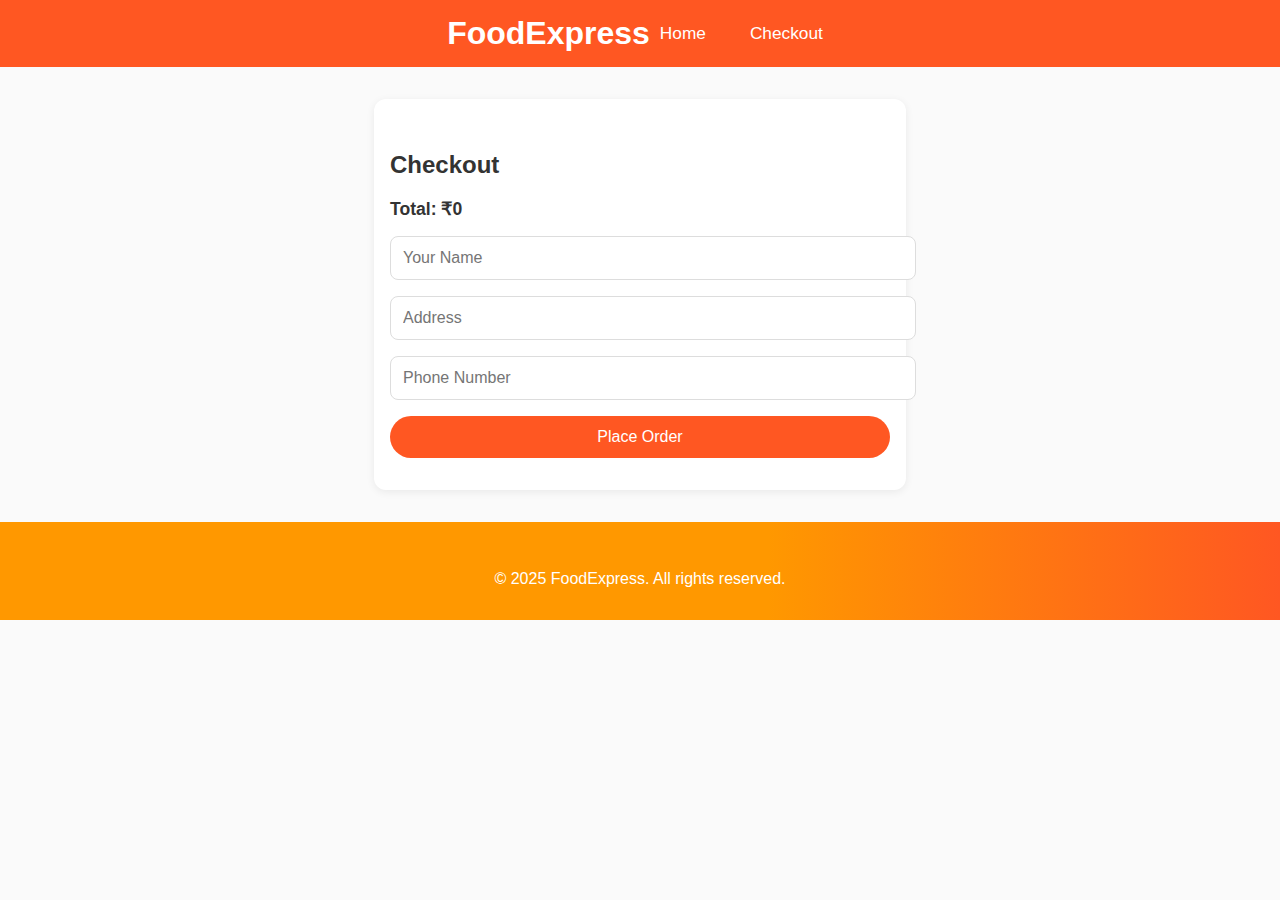
<file: checkout.html>
<!DOCTYPE html>
<html lang="en">
<head>
    <meta charset="UTF-8">
    <meta name="viewport" content="width=device-width, initial-scale=1.0">
    <title>Checkout - FoodExpress</title>
    <link rel="stylesheet" href="style.css">
</head>
<body>
    <header>
        <nav class="navbar">
            <div class="logo">FoodExpress</div>
            <ul class="nav-links">
                <li><a href="index.html">Home</a></li>
                <li><a href="#">Checkout</a></li>
            </ul>
        </nav>
    </header>
    <section class="checkout-section">
        <h2>Checkout</h2>
        <div class="checkout-cart-list">
            <!-- Cart items will be dynamically inserted here -->
        </div>
        <div class="checkout-total">
            Total: <span id="checkout-total">₹0</span>
        </div>
        <form class="checkout-form">
            <input type="text" placeholder="Your Name" required>
            <input type="text" placeholder="Address" required>
            <input type="tel" placeholder="Phone Number" required>
            <button type="submit" class="btn">Place Order</button>
        </form>
    </section>
    <footer>
        <p>&copy; 2025 FoodExpress. All rights reserved.</p>
    </footer>
    <script src="checkout.js"></script>
</body>
</html>
</file>
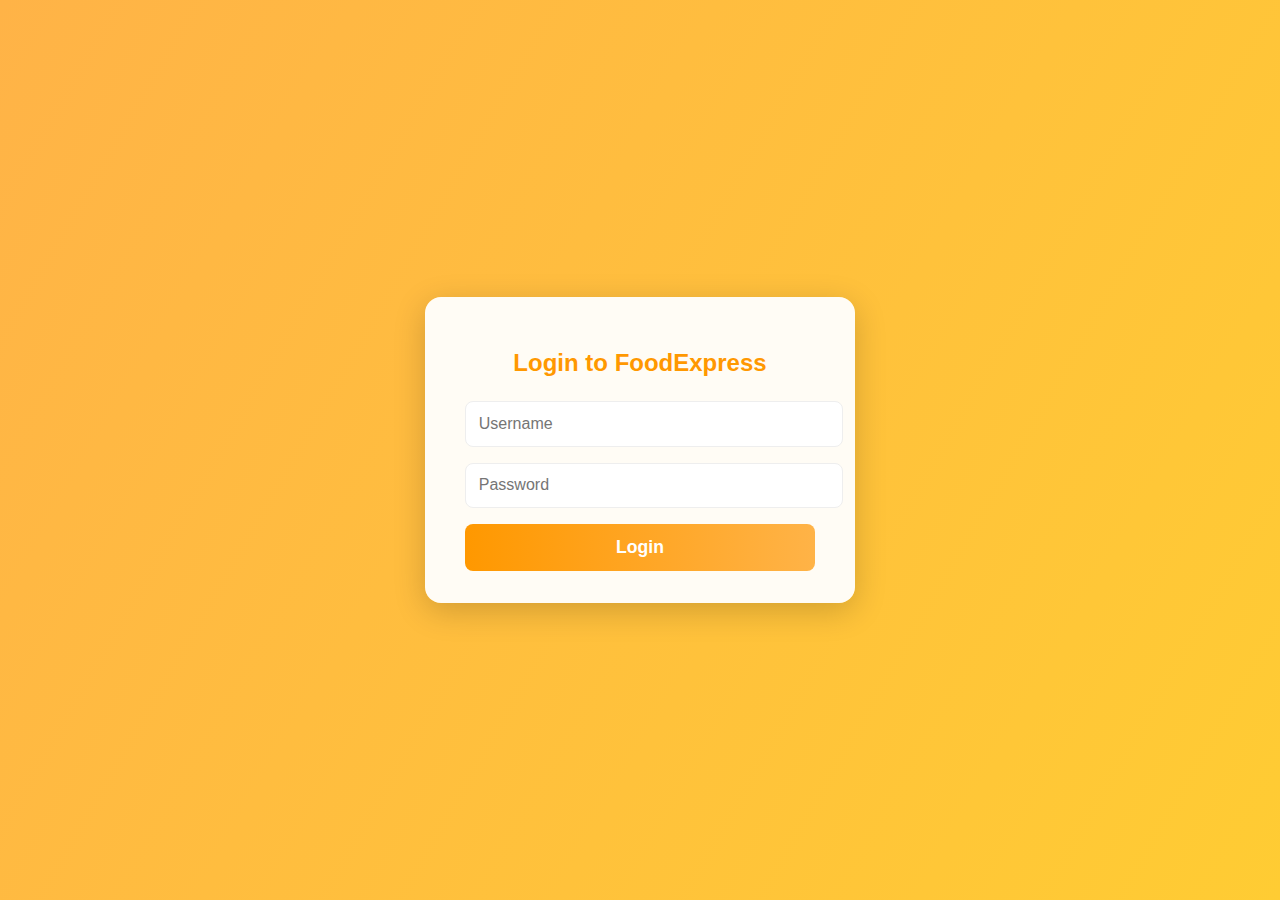
<file: login.html>
<!DOCTYPE html>
<html lang="en">
<head>
  <meta charset="UTF-8">
  <meta name="viewport" content="width=device-width, initial-scale=1.0">
  <title>Login - FoodExpress</title>
  <link rel="stylesheet" href="style.css">
  <style>
    body.login-bg {
      background: linear-gradient(120deg, #ffb347 0%, #ffcc33 100%);
      min-height: 100vh;
      display: flex;
      align-items: center;
      justify-content: center;
      font-family: 'Montserrat', sans-serif;
    }
    .login-container {
      background: rgba(255,255,255,0.95);
      padding: 2rem 2.5rem;
      border-radius: 16px;
      box-shadow: 0 8px 32px rgba(0,0,0,0.18);
      max-width: 350px;
      width: 100%;
      text-align: center;
    }
    .login-container h2 {
      margin-bottom: 1.5rem;
      color: #ff9800;
      font-weight: 700;
    }
    .login-container input {
      width: 100%;
      padding: 0.8rem;
      margin-bottom: 1rem;
      border: 1px solid #eee;
      border-radius: 8px;
      font-size: 1rem;
    }
    .login-container button {
      width: 100%;
      padding: 0.8rem;
      background: linear-gradient(90deg, #ff9800 0%, #ffb347 100%);
      color: #fff;
      border: none;
      border-radius: 8px;
      font-size: 1.1rem;
      font-weight: 600;
      cursor: pointer;
      transition: background 0.2s;
    }
    .login-container button:hover {
      background: linear-gradient(90deg, #ffb347 0%, #ff9800 100%);
    }
    .login-msg {
      margin-top: 1rem;
      color: #388e3c;
      font-weight: 600;
      display: none;
    }
  </style>
</head>
<body class="login-bg">
  <div class="login-container">
    <h2>Login to FoodExpress</h2>
    <form id="login-form">
      <input type="text" id="username" placeholder="Username" required>
      <input type="password" id="password" placeholder="Password" required>
      <button type="submit">Login</button>
    </form>
    <div class="login-msg" id="login-msg"></div>
  </div>
  <script>
    document.getElementById('login-form').addEventListener('submit', function(e) {
      e.preventDefault();
      const username = document.getElementById('username').value.trim();
      const msg = document.getElementById('login-msg');
      msg.textContent = 'Login successful! Welcome, ' + username + '.';
      msg.style.display = 'block';
      msg.style.color = '#388e3c';
      setTimeout(() => { window.location.href = 'index.html'; }, 1200);
    });
  </script>
</body>
</html>
</file>
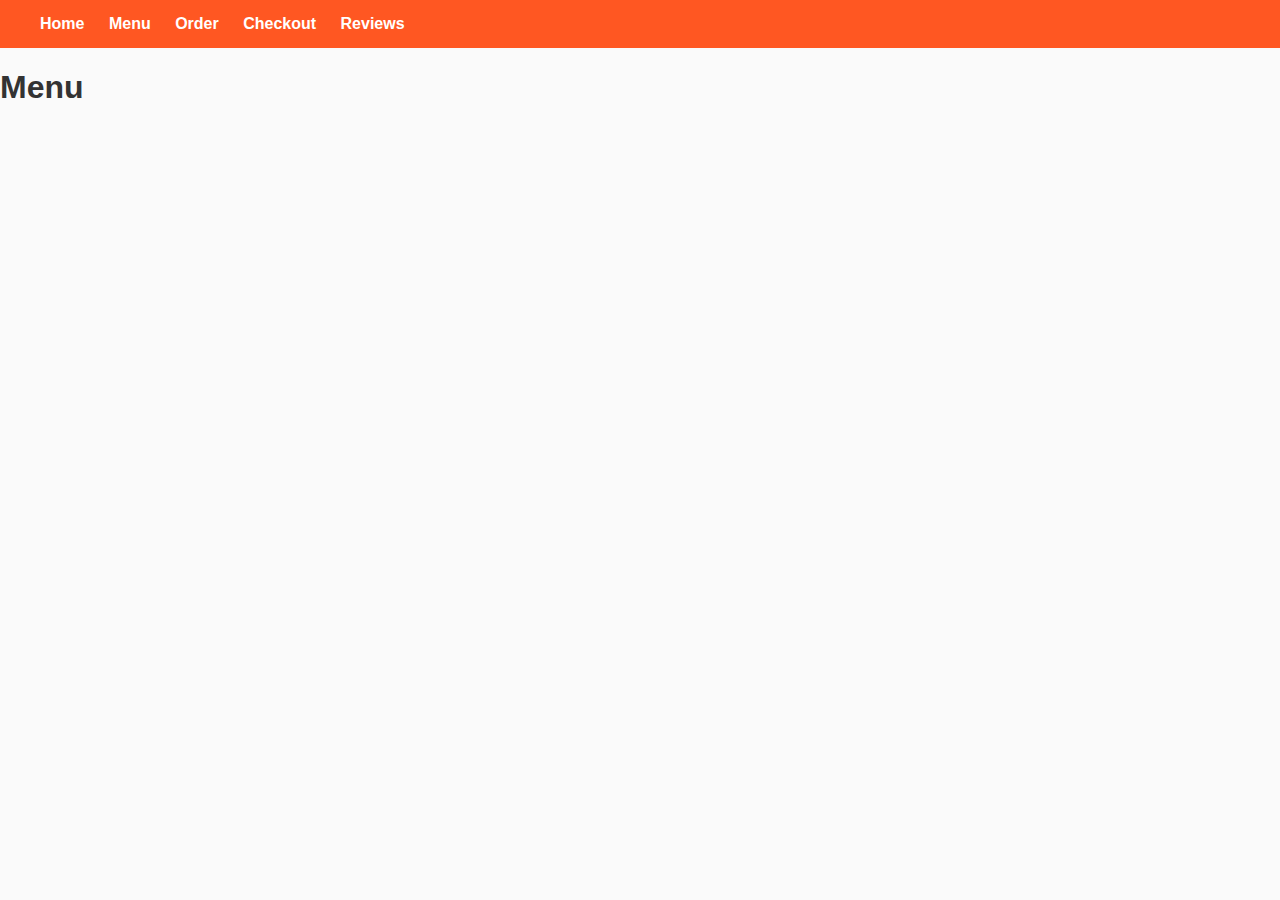
<file: menu.html>
<!DOCTYPE html>
<html lang="en">
<head>
  <meta charset="UTF-8">
  <meta name="viewport" content="width=device-width, initial-scale=1.0">
  <title>Menu - Food Delivery</title>
  <link rel="stylesheet" href="style.css">
</head>
<body>
  <header>
    <nav>
      <a href="index.html">Home</a>
      <a href="menu.html">Menu</a>
      <a href="order.html">Order</a>
      <a href="checkout.html">Checkout</a>
      <a href="reviews.html">Reviews</a>
    </nav>
  </header>
  <main>
    <h1>Menu</h1>
    <section id="menu-list">
      <!-- Menu items will be dynamically loaded here -->
    </section>
  </main>
  <script src="script.js"></script>
</body>
</html>
</file>
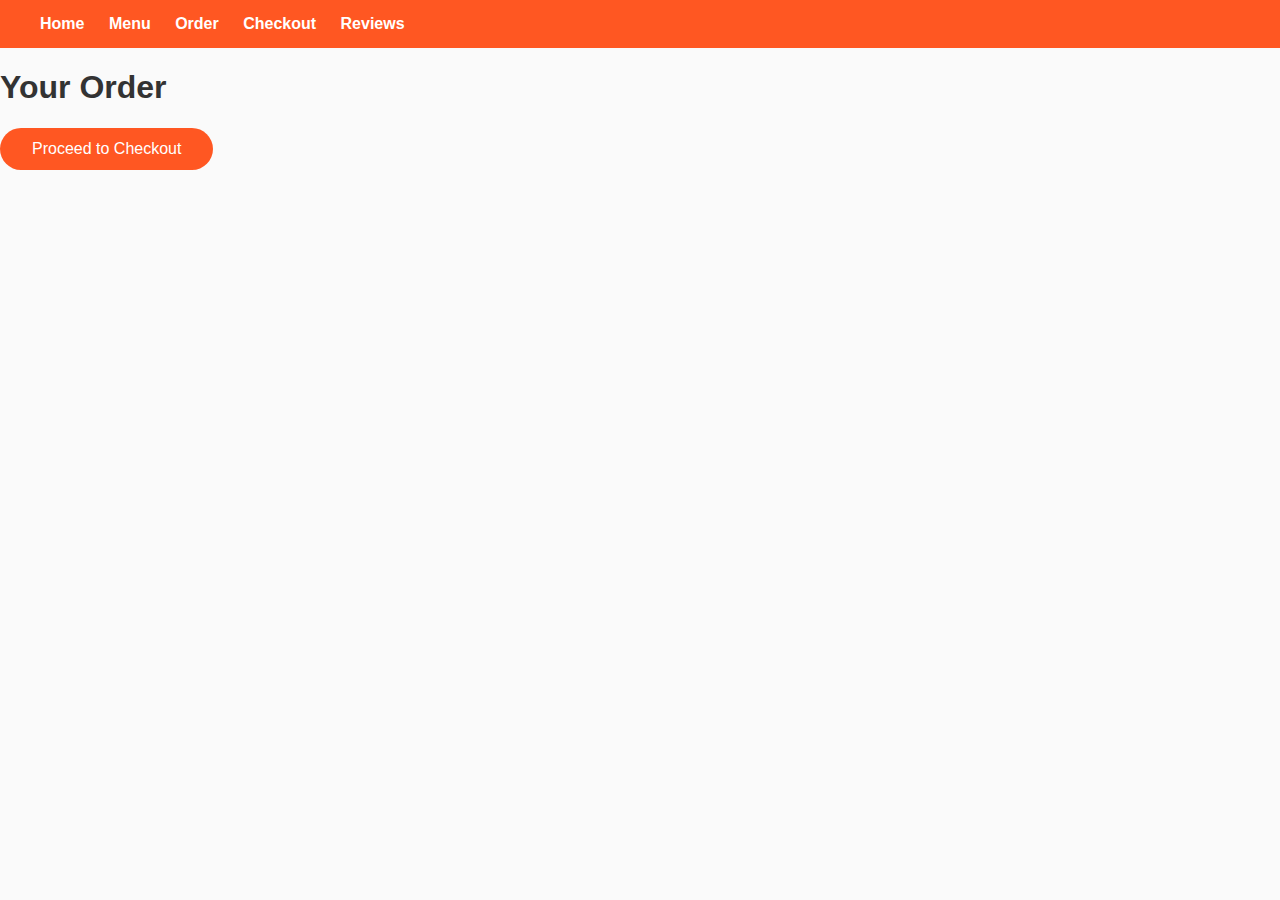
<file: order.html>
<!DOCTYPE html>
<html lang="en">
<head>
  <meta charset="UTF-8">
  <meta name="viewport" content="width=device-width, initial-scale=1.0">
  <title>Order - Food Delivery</title>
  <link rel="stylesheet" href="style.css">
</head>
<body>
  <header>
    <nav>
      <a href="index.html">Home</a>
      <a href="menu.html">Menu</a>
      <a href="order.html">Order</a>
      <a href="checkout.html">Checkout</a>
      <a href="reviews.html">Reviews</a>
    </nav>
  </header>
  <main>
    <h1>Your Order</h1>
    <section id="order-list">
      <!-- Order items will be dynamically loaded here -->
    </section>
    <a href="checkout.html" class="btn">Proceed to Checkout</a>
  </main>
  <script src="script.js"></script>
</body>
</html>
</file>
<file: style.css>
.hero {
  position: relative;
  min-height: 350px;
  display: flex;
  align-items: center;
  justify-content: center;
  color: #fff;
  overflow: hidden;
}
.hero-bg {
  position: absolute;
  top: 0; left: 0; right: 0; bottom: 0;
  background: url('https://images.unsplash.com/photo-1504674900247-0877df9cc836?auto=format&fit=crop&w=1200&q=80') center/cover no-repeat;
  filter: brightness(0.5) blur(2px);
  z-index: 1;
}
.hero-content {
  position: relative;
  z-index: 2;
  text-align: center;
}
.hero-content h1 {
  font-size: 2.8rem;
  margin-bottom: 1rem;
  font-family: 'Segoe UI', Arial, sans-serif;
}
.hero-content p {
  font-size: 1.3rem;
  margin-bottom: 1.5rem;
}
.delivery-info {
  display: flex;
  gap: 2rem;
  justify-content: center;
  margin-bottom: 1.5rem;
  font-size: 1.1rem;
  color: #ffd6c2;
}
/* Reviews Section */
.reviews-section {
  max-width: 700px;
  margin: 2rem auto;
  background: #fff;
  border-radius: 12px;
  box-shadow: 0 2px 8px rgba(0,0,0,0.07);
  padding: 2rem 1rem;
  margin-bottom: 2rem;
}
.reviews-list {
  display: flex;
  flex-direction: column;
  gap: 1.5rem;
}
.review-card {
  background: #f8f8f8;
  border-radius: 8px;
  box-shadow: 0 1px 4px rgba(0,0,0,0.05);
  padding: 1rem;
  font-size: 1rem;
}
.review-rating {
  color: #ff9800;
  font-size: 1.2rem;
  margin-bottom: 0.5rem;
}
.review-text {
  margin-bottom: 0.5rem;
  font-style: italic;
}
.review-name {
  color: #333;
  font-weight: bold;
  text-align: right;
}
/* Feedback Section */
.feedback-section {
  max-width: 500px;
  margin: 2rem auto;
  background: #fff;
  border-radius: 12px;
  box-shadow: 0 2px 8px rgba(0,0,0,0.07);
  padding: 2rem 1rem;
  margin-bottom: 2rem;
}
.feedback-form {
  display: flex;
  flex-direction: column;
  gap: 1rem;
}
.feedback-form textarea {
  padding: 0.75rem;
  border-radius: 8px;
  border: 1px solid #ddd;
  font-size: 1rem;
  resize: vertical;
}
.feedback-form input {
  padding: 0.75rem;
  border-radius: 8px;
  border: 1px solid #ddd;
  font-size: 1rem;
}
.feedback-form .btn {
  width: 100%;
}
.feedback-message {
  color: #388e3c;
  font-weight: bold;
  margin-top: 1rem;
  text-align: center;
}
/* Checkout Section */
.checkout-section {
  max-width: 500px;
  margin: 2rem auto;
  background: #fff;
  border-radius: 12px;
  box-shadow: 0 2px 8px rgba(0,0,0,0.07);
  padding: 2rem 1rem;
  margin-bottom: 2rem;
}
.checkout-cart-list {
  margin-bottom: 1rem;
}
.checkout-cart-list .cart-item {
  display: flex;
  justify-content: space-between;
  align-items: center;
  padding: 0.5rem 0;
  border-bottom: 1px solid #eee;
}
.checkout-total {
  font-weight: bold;
  font-size: 1.1rem;
  margin-bottom: 1rem;
}
.checkout-form input {
  padding: 0.75rem;
  border-radius: 8px;
  border: 1px solid #ddd;
  font-size: 1rem;
  margin-bottom: 1rem;
  width: 100%;
}
.checkout-form .btn {
  width: 100%;
}
/* Cart Section */
.cart-section {
  max-width: 500px;
  margin: 2rem auto;
  background: #fff;
  border-radius: 12px;
  box-shadow: 0 2px 8px rgba(0,0,0,0.07);
  padding: 2rem 1rem;
  margin-bottom: 2rem;
}
.cart-list {
  margin-bottom: 1rem;
}
.cart-item {
  display: flex;
  justify-content: space-between;
  align-items: center;
  padding: 0.5rem 0;
  border-bottom: 1px solid #eee;
}
.cart-total {
  font-weight: bold;
  font-size: 1.1rem;
  margin-bottom: 1rem;
}
#clear-cart {
  background: #e64a19;
  color: #fff;
  border: none;
  border-radius: 20px;
  padding: 0.5rem 1.5rem;
  cursor: pointer;
  margin-top: 0.5rem;
  transition: background 0.2s;
}
#clear-cart:hover {
  background: #ff5722;
}

body {
  margin: 0;
  font-family: 'Montserrat', 'Segoe UI', Arial, sans-serif;
  background: linear-gradient(135deg, #fff8f0 0%, #ffe0c2 100%);
  color: #2d2d2d;
}
@import url('https://fonts.googleapis.com/css2?family=Montserrat:wght@400;600;700&display=swap');

header {
  background: #ff5722;
  color: #fff;
  padding: 0.5rem 0;
}
.navbar {
  display: flex;
  justify-content: space-between;
  align-items: center;
  max-width: 1200px;
  margin: 0 auto;
  padding: 0 1rem;
}
.logo {
  font-size: 2rem;
  font-weight: bold;
}
.nav-links {
  list-style: none;
  display: flex;
  gap: 1.5rem;
  margin: 0;
  padding: 0;
}
.nav-links a {
  color: #fff;
  text-decoration: none;
  font-weight: 500;
  transition: color 0.2s;
  font-size: 1.08rem;
  display: flex;
  align-items: center;
  gap: 0.3rem;
}
.nav-links a:hover {
  color: #ffd6c2;
}

.hero {
  background: url('https://images.unsplash.com/photo-1504674900247-0877df9cc836?auto=format&fit=crop&w=1200&q=80') center/cover no-repeat;
  color: #fff;
  text-align: center;
  padding: 5rem 1rem 4rem 1rem;
}
.hero h1 {
  font-size: 2.5rem;
  margin-bottom: 1rem;
}
.hero p {
  font-size: 1.2rem;
  margin-bottom: 2rem;
}
.btn {
  background: #ff5722;
  color: #fff;
  padding: 0.75rem 2rem;
  border: none;
  border-radius: 25px;
  font-size: 1rem;
  cursor: pointer;
  transition: background 0.2s;
  text-decoration: none;
  display: inline-block;
}
.btn:hover {
  background: #e64a19;
}

.restaurants {
  max-width: 1200px;
  margin: 2rem auto;
  padding: 0 1rem;
}
.restaurant-list {
  display: flex;
  gap: 2rem;
  flex-wrap: wrap;
  justify-content: center;
}
.restaurant-card {
  /* ...existing code... */
}
.rating {
  background: #ffe082;
  color: #ff9800;
  font-size: 0.95rem;
  border-radius: 8px;
  padding: 2px 8px;
  margin-left: 6px;
  font-weight: 600;
}
.cuisine-tags {
  margin-bottom: 0.5rem;
  display: flex;
  gap: 0.5rem;
  justify-content: center;
}
.cuisine-tags span {
  background: #e0f7fa;
  color: #00796b;
  font-size: 0.85rem;
  border-radius: 6px;
  padding: 2px 10px;
  font-weight: 500;
}
  background: #fff;
  border-radius: 16px;
  box-shadow: 0 4px 16px rgba(0,0,0,0.10);
  padding: 1.2rem 1rem 1rem 1rem;
  text-align: center;
  width: 260px;
  margin-bottom: 1rem;
  position: relative;
  transition: box-shadow 0.2s, transform 0.2s;
}
.restaurant-card:hover {
  box-shadow: 0 8px 24px rgba(0,0,0,0.18);
  transform: translateY(-4px) scale(1.03);
}
.restaurant-card img {
  width: 100%;
  border-radius: 10px;
  height: 140px;
  object-fit: cover;
  margin-bottom: 0.5rem;
}

.menu {
  max-width: 1200px;
  margin: 2rem auto;
  padding: 0 1rem;
}
.menu-list {
  display: flex;
  gap: 2rem;
  flex-wrap: wrap;
  justify-content: center;
}
.menu-card {
  /* ...existing code... */
  position: relative;
}
.menu-badge {
  position: absolute;
  top: 10px;
  left: 10px;
  background: linear-gradient(90deg, #ff9800 60%, #ff5722 100%);
  color: #fff;
  font-size: 0.85rem;
  font-weight: bold;
  border-radius: 12px;
  padding: 3px 14px;
  box-shadow: 0 2px 8px rgba(255,87,34,0.10);
  letter-spacing: 0.5px;
  z-index: 2;
}
  background: #fff;
  border-radius: 16px;
  box-shadow: 0 4px 16px rgba(0,0,0,0.10);
  padding: 1.2rem 1rem 1rem 1rem;
  text-align: center;
  width: 260px;
  margin-bottom: 1rem;
  display: flex;
  flex-direction: column;
  align-items: center;
  position: relative;
  transition: box-shadow 0.2s, transform 0.2s;
}
.menu-card:hover {
  box-shadow: 0 8px 24px rgba(0,0,0,0.18);
  transform: translateY(-4px) scale(1.03);
}
.menu-card img {
  width: 100%;
  border-radius: 10px;
  height: 140px;
  object-fit: cover;
  margin-bottom: 0.5rem;
}
.menu-card span {
  font-weight: bold;
  color: #ff5722;
  margin: 0.5rem 0;
  font-size: 1.1rem;
}
.order-btn {
  background: linear-gradient(90deg, #ff5722 60%, #ff9800 100%);
  color: #fff;
  border: none;
  border-radius: 20px;
  padding: 0.5rem 1.5rem;
  cursor: pointer;
  margin-top: 0.5rem;
  font-weight: 500;
  font-size: 1rem;
  box-shadow: 0 2px 8px rgba(255,87,34,0.08);
  transition: background 0.2s, transform 0.2s;
}
.order-btn:hover {
  background: linear-gradient(90deg, #e64a19 60%, #ff9800 100%);
  transform: scale(1.07);
}

.order-section {
  max-width: 500px;
  margin: 2rem auto;
  background: #fff;
  border-radius: 12px;
  box-shadow: 0 2px 8px rgba(0,0,0,0.07);
  padding: 2rem 1rem;
}
.order-form {
  display: flex;
  flex-direction: column;
  gap: 1rem;
}
.order-form input {
  padding: 0.75rem;
  border-radius: 8px;
  border: 1px solid #ddd;
  font-size: 1rem;
}
.order-form .btn {
  width: 100%;
}

footer {
  background: linear-gradient(90deg, #ff9800 60%, #ff5722 100%);
  color: #fff;
  text-align: center;
  padding: 2rem 0 1rem 0;
  margin-top: 2rem;
}
.footer-content {
  display: flex;
  flex-direction: column;
  align-items: center;
  gap: 1rem;
}
.footer-social {
  display: flex;
  gap: 1.5rem;
  margin-bottom: 0.5rem;
}
.footer-icon {
  font-size: 2rem;
  color: #fff;
  text-decoration: none;
  transition: color 0.2s;
}
.footer-icon:hover {
  color: #ffd6c2;
}
.footer-contact {
  display: flex;
  gap: 2rem;
  font-size: 1.1rem;
  margin-bottom: 0.5rem;
}
}

@media (max-width: 900px) {
  .restaurant-list, .menu-list {
    gap: 1rem;
  }
  .restaurant-card, .menu-card {
    width: 200px;
  }
}

@media (max-width: 600px) {
  .navbar {
    flex-direction: column;
    gap: 0.5rem;
  }
  .restaurant-list, .menu-list {
    flex-direction: column;
    align-items: center;
  }
  .restaurant-card, .menu-card {
    width: 90vw;
    max-width: 350px;
  }
  .hero {
    padding: 3rem 1rem 2rem 1rem;
  }
}
body {
  margin: 0;
  font-family: Arial, sans-serif;
  background: #fafafa;
  color: #333;
}

/* Navbar */
header {
  background: #ff5722;
  color: white;
  padding: 15px 30px;
  display: flex;
  justify-content: space-between;
  align-items: center;
}
header h1 {
  margin: 0;
}
nav a {
  color: white;
  margin: 0 10px;
  text-decoration: none;
  font-weight: bold;
}
nav a:hover {
  text-decoration: underline;
}

/* Hero */
.hero {
  background: url('https://images.unsplash.com/photo-1600891964599-f61ba0e24092?auto=format&fit=crop&w=1200&q=80') center/cover no-repeat;
  color: white;
  text-align: center;
  padding: 100px 20px;
}
.hero h2 {
  font-size: 48px;
  margin: 0 0 20px;
}
.hero button {
  padding: 12px 24px;
  font-size: 18px;
  border: none;
  border-radius: 5px;
  background: #ff5722;
  color: white;
  cursor: pointer;
}
.hero button:hover {
  background: #e64a19;
}

/* Menu */
.menu {
  padding: 40px 20px;
  max-width: 1000px;
  margin: auto;
}
.menu h2 {
  text-align: center;
  margin-bottom: 30px;
}
.menu-items {
  display: grid;
  grid-template-columns: repeat(auto-fit, minmax(220px, 1fr));
  gap: 20px;
}
.item {
  background: white;
  border-radius: 8px;
  padding: 15px;
  text-align: center;
  box-shadow: 0 2px 5px rgba(0,0,0,0.1);
}
.item img {
  max-width: 100%;
  border-radius: 8px;
}
.item h3 {
  margin: 10px 0;
}
.item button {
  background: #ff5722;
  border: none;
  color: white;
  padding: 8px 15px;
  border-radius: 5px;
  cursor: pointer;
}
.item button:hover {
  background: #e64a19;
}

/* Cart */
.cart {
  padding: 30px;
  background: #fff3e0;
  max-width: 600px;
  margin: 40px auto;
  border-radius: 10px;
  box-shadow: 0 2px 5px rgba(0,0,0,0.1);
}
.cart h2 {
  margin-bottom: 20px;
  text-align: center;
}
.cart ul {
  list-style: none;
  padding: 0;
}
.cart li {
  display: flex;
  justify-content: space-between;
  padding: 8px 0;
  border-bottom: 1px solid #ddd;
}
.cart button {
  margin-top: 15px;
  width: 100%;
  padding: 10px;
  font-size: 16px;
  border: none;
  background: #ff5722;
  color: white;
  border-radius: 5px;
  cursor: pointer;
}
.cart button:hover {
  background: #e64a19;
}
</file>
